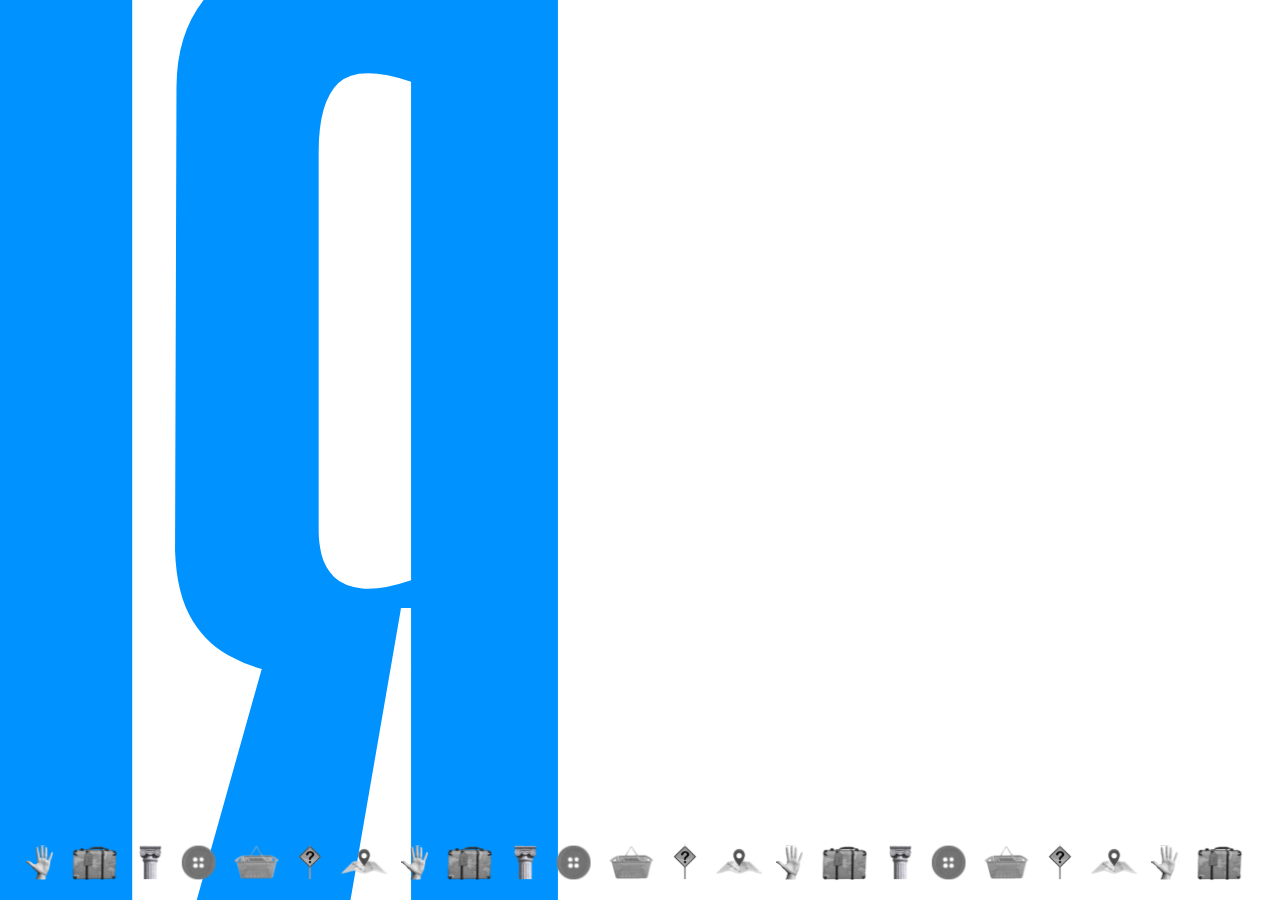
<file: index.html>
<!DOCTYPE html>
<html lang="en">
<head>
  <meta charset="UTF-8">
  <meta name="viewport" content="width=device-width, initial-scale=1.0">
  <!-- подключение стилей и скриптов -->
  <link rel="stylesheet" href="stylesheets/style.css">
  <script src="https://ajax.googleapis.com/ajax/libs/jquery/3.6.0/jquery.min.js"></script>
  <script src="javascripts/main.js"></script>
  <!-- фавикон -->
  <link rel="icon" type="image/x-icon" href="images/favicon.ico">
  <!-- <link rel="icon" type="image/png" href="images/favicon.png"> -->
  <title>Великон</title>
</head>
<body>

  <div class="start">
    <!-- анимация текста -->
    <div class="t-d"><p>ДОМ ПРЕСТАРЕЛЫХ ДЛЯ ВЕЛИКАНОВ</p></div>
    <div class="anim-t-d"><div class="anim-t-d-1"></div></div>
    <!-- огромные объекты меню -->
    <a href= "about.html"><div class="hand h"></div></a>
    <a href= "tour.html"><div class="block-chemodan h"></div></a>
    <a href= "contacts.html"><div class="block-map h"></div></a>
    <a href= "faq.html"><div class="sign h"></div></a>
    <a href= "events.html"><div class="block-pugov h"></div></a>
    <a href= "museum.html"><div class="kolon h"></div></a>
    <a href= "shop.html"><div class="block-korzina h"></div></a>
    <div class="chemodan h"></div>
    <div class="map h"></div>
    <div class="pugov h"></div>
    <div class="korzina h"></div>
    <!-- кнопка информации -->
    <div class="info-button h">
      <div class="info-circle"></div>
      <div class="info-i"></div>
      <div class="info-rec click"></div>
      <div class="info-text click"><p>кликай на объекты,<br>переходи в разделы</p></div>
    </div>

    <!-- экран для мобильных устройств -->
      <div class="adaptive">
        <div class="a-circ"></div>
        <div class="rect"><p>переверни экран</p></div>
        <p>Мы слишком великанские<br>для такого формата</p>
      </div>

  </div>
</body>
</html>
</file>
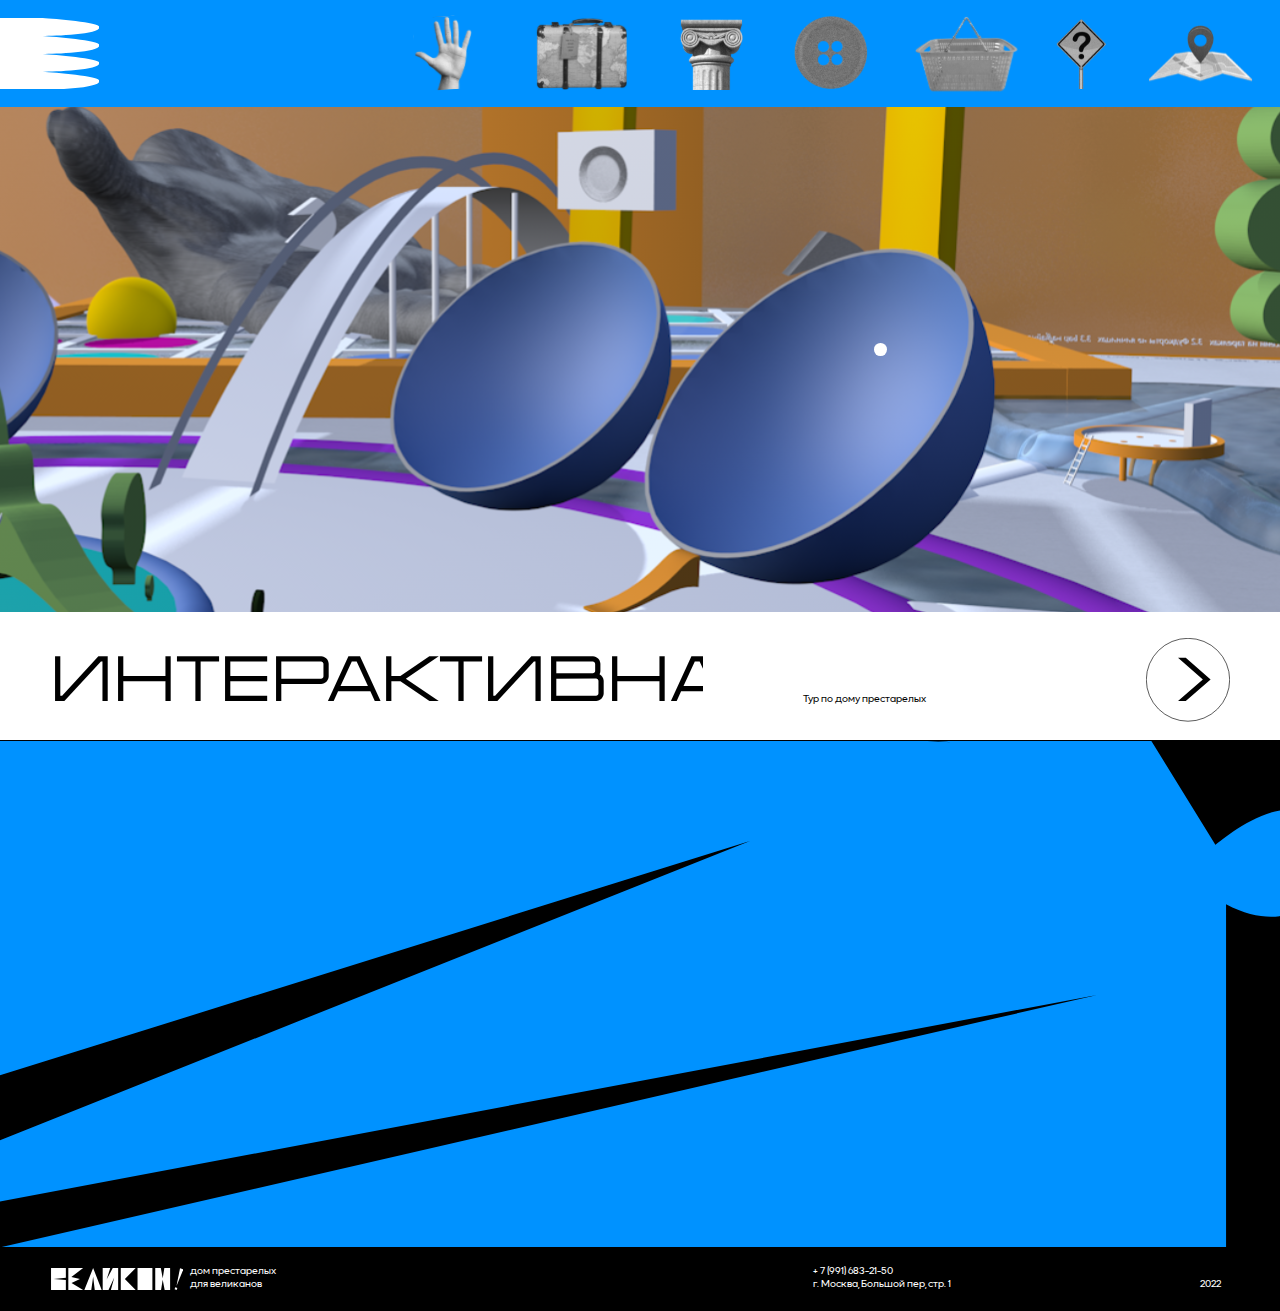
<file: tour.html>
<!DOCTYPE html>
<html lang="en">
<head>
  <meta charset="UTF-8">
  <meta name="viewport" content="width=device-width, initial-scale=1.0">
  <!-- подключение стилей и скриптов -->
  <link rel="stylesheet" href="stylesheets/style.css">
  <script src="https://ajax.googleapis.com/ajax/libs/jquery/3.6.0/jquery.min.js"></script>
  <script src="javascripts/main.js"></script>
  <!-- фавикон -->
  <link rel="icon" type="image/x-icon" href="images/favicon.ico">
  <!-- <link rel="icon" type="image/png" href="images/favicon.png"> -->
  <title>Виртуальный тур</title>
</head>
<body>
  <!-- меню -->
  <header>
    <a href= "index.html"><div class="logo"></div></a>
    <!-- картинки меню -->
    <div class="menu-items">
      <a href= "about.html"><div class="hand_menu"></div></a>
      <a href= "tour.html"><div class="chemodan_menu"></div></a>
      <a href= "museum.html"><div class="kolon_menu"></div></a>
      <a href= "events.html"><div class="pugov_menu"></div></a>
      <a href= "shop.html"><div class="korzina_menu"></div></a>
      <a href= "faq.html"><div class="sign_menu"></div></a>
      <a href= "contacts.html"><div class="map_menu"></div></a>
    </div>
  </header>

  <!-- блок с рендером -->
  <div class="render_2">
    <!-- изображение -->
    <div class="render2"></div>
    <!-- блок 1 -->
    <div class="circle2-1"></div>
    <div class="rec2-1"></div>
    <p>интерактивная прогулка</p>
  </div>

  <!-- раздел 1 -->
  <div class="block2-1">
    <div class="zag2-1">
      <div class="zagolovok2-1"><p>ИНТЕРАКТИВНАЯ ПРОГУЛКА</p></div>
    </div>
    <div class="podpic2-1"><p>Тур по дому престарелых</p></div>
    <div class="knopka2-1"></div>
    <div class="tour hidden">
      <div class="img-block2"></div>
      <a href= "https://uliana1302.github.io/velikon/"><div class="knopka2-2"></div></a>
      <div class="block2-1-t"><p>Интерактивный тур – это мини-игра, в ходе<br>которой вы станете частью виртуальной<br>экскурсии по дому, изнаете о его строении<br>и активностях постояльцев.</p></div>
    </div>
  </div>


  <div class="animation_1"></div>

  <!-- футер -->
  <footer>
    <div class="logos"></div>
    <div class="text1"><p>дом престарелых<br>для великанов</p></div>
    <div class="text2"><p>+ 7 (991) 683-21-50<br>г. Москва, Большой пер, стр. 1</p></div>
    <div class="text3"><p>2022</p></div>
  </footer>

  <!-- экран для мобильных устройств -->
    <div class="adaptive">
      <div class="a-circ"></div>
      <div class="rect"><p>переверни экран</p></div>
      <p>Мы слишком великанские<br>для такого формата</p>
    </div>

</body>
</html>
</file>
<file: stylesheets/style.css>
@import 'reset.css';
/* стартовый экран */
@import 'index.css';
/* о нас */
@import 'about.css';
/* тур */
@import 'tour.css';
/* музей */
@import 'museum.css';
/* события */
@import 'events.css';
/* магазин */
@import 'shop.css';
/* faq */
@import 'faq.css';
/* контакты */
@import 'contacts.css';
/* 404 */
@import '404.css';

/* адаптивность */
@import 'responsive.css';

@font-face {
    font-family: "DAMN";
    src: url("../fonts/DAMN.ttf") format("truetype");
}
@font-face {
    font-family: "OktaNeue-Regular";
    src: url("../fonts/OktaNeue-Regular.ttf") format("truetype");
}
@font-face {
    font-family: "Radiotechnika";
    src: url("../fonts/Radiotechnika.otf") format("opentype");
}
@font-face {
    font-family: "OktaNeue-Light";
    src: url("../fonts/OktaNeue-Light.ttf") format("truetype");
}
</file>
